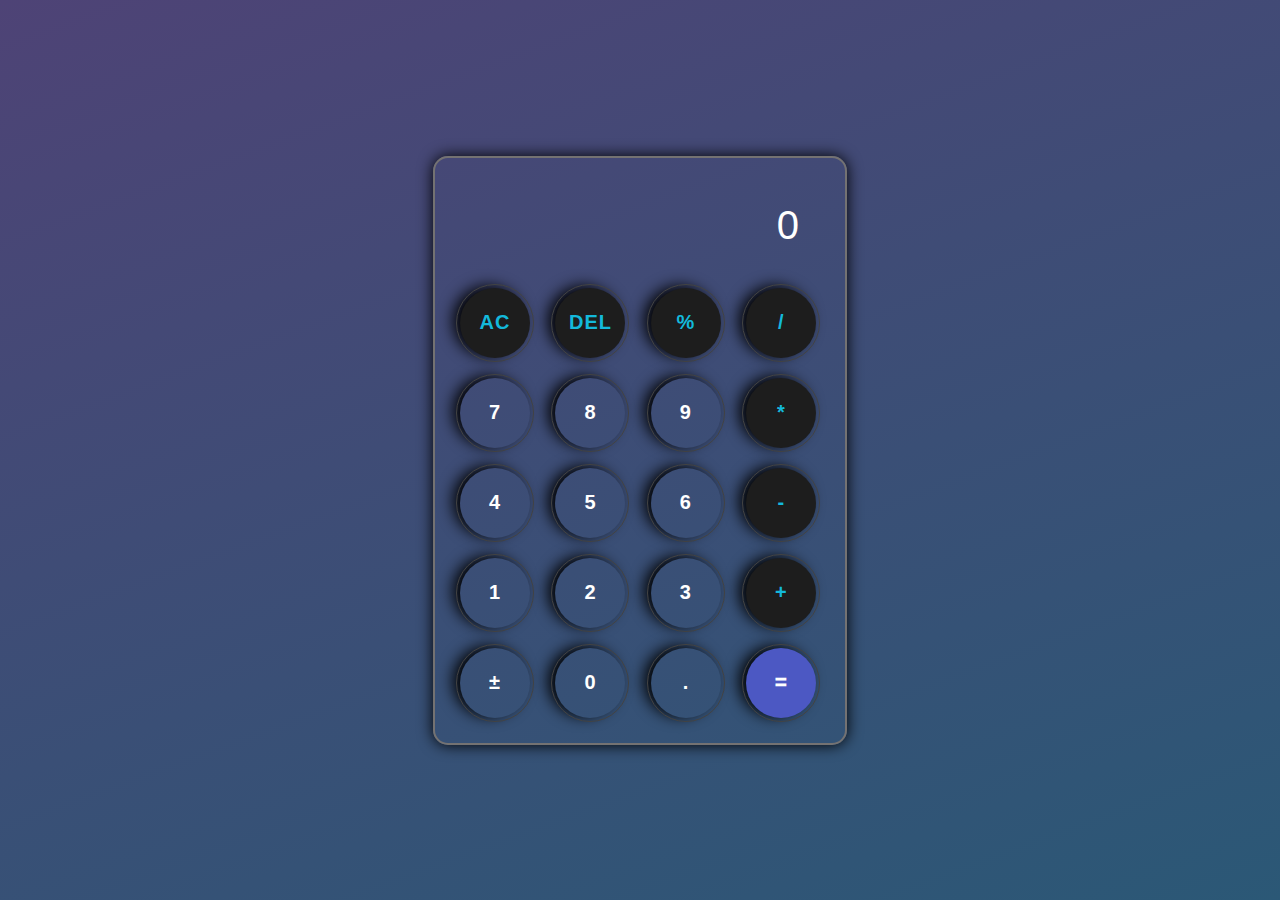
<file: Calculator/index.html>
<!DOCTYPE html>
<html lang="en">

<head>
    <meta charset="UTF-8">
    <meta name="viewport" content="width=device-width, initial-scale=1.0">
    <title>Calculator - By Ajay Kesale</title>
    <link rel="stylesheet" href="./style.css">
</head>

<body>
    <div class="calculator">

        <div class="display">
            <input type="text" id="inputBox" value="0" placeholder="0" disabled>
        </div>
        <div class="row">
            <button type="button" class="operator">AC</button>
            <button type="button" class="operator">DEL</button>
            <button type="button" class="operator">%</button>
            <button type="button" class="operator">/</button>
        </div>
        <div class="row">
            <button type="button">7</button>
            <button type="button">8</button>
            <button type="button">9</button>
            <button type="button" class="operator">*</button>
        </div>
        <div class="row">
            <button type="button">4</button>
            <button type="button">5</button>
            <button type="button">6</button>
            <button type="button" class="operator">-</button>
        </div>
        <div class="row">
            <button type="button">1</button>
            <button type="button">2</button>
            <button type="button">3</button>
            <button type="button" class="operator">+</button>
        </div>
        <div class="row">
            <button type="button" id="plusMinus">&#xB1</button>
            <button type="button">0</button>
            <button type="button">.</button>
            <button type="button" id="eqaulBtn">=</button>
        </div>
    </div>
    <script src="./index.js"></script>
</body>

</html>
</file>
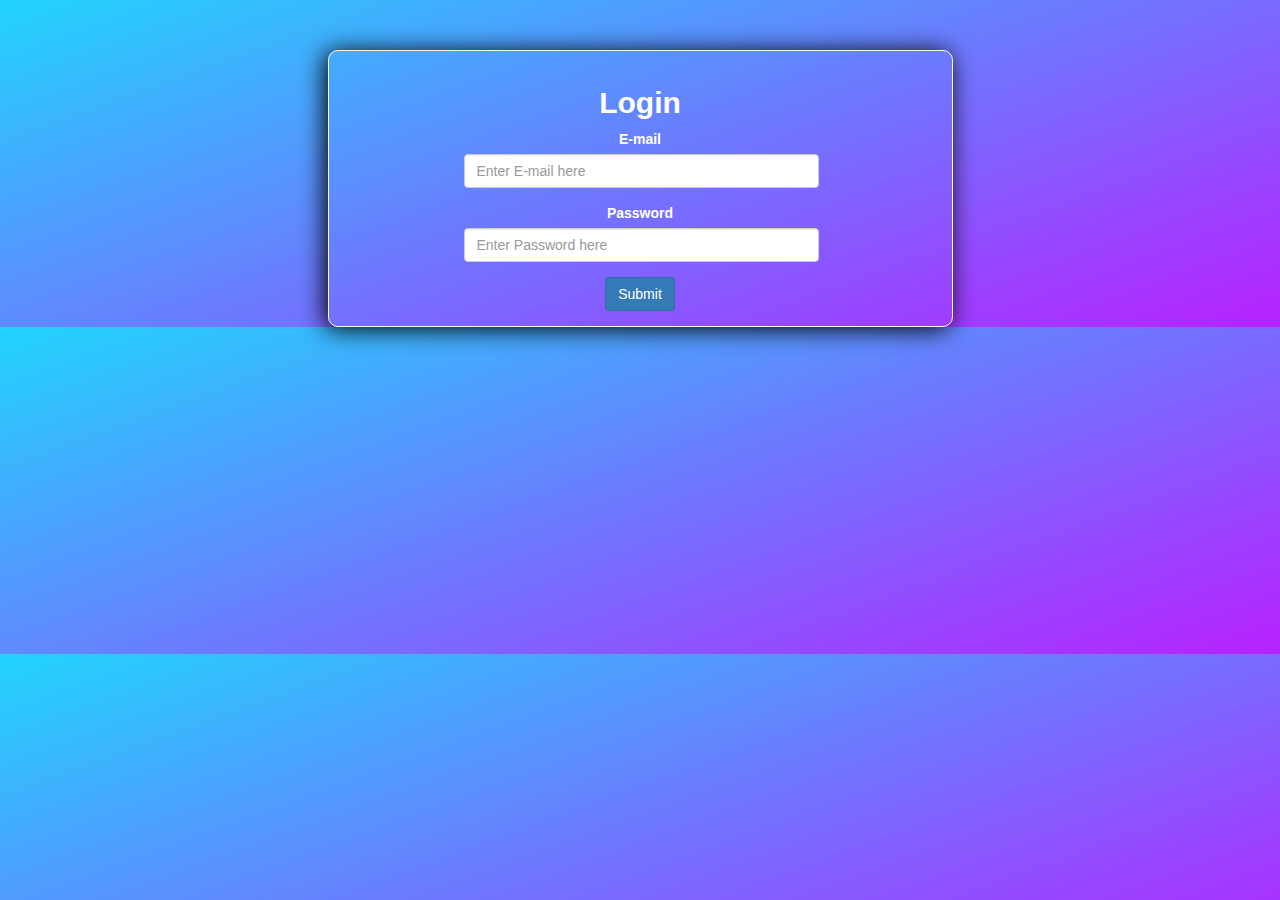
<file: Login Authentication/login.html>
<!DOCTYPE html>
<html lang="en">
  <head>
    <meta charset="UTF-8" />
    <meta name="viewport" content="width=device-width, initial-scale=1.0" />
    <link
      rel="stylesheet"
      href="https://maxcdn.bootstrapcdn.com/bootstrap/3.4.1/css/bootstrap.min.css"
    />
    <script src="https://ajax.googleapis.com/ajax/libs/jquery/3.7.1/jquery.min.js"></script>
    <script src="https://maxcdn.bootstrapcdn.com/bootstrap/3.4.1/js/bootstrap.min.js"></script>
    <link rel="stylesheet" href="./style.css" />
    <title>Login</title>
  </head>
  <body>
    <div class="container">
      <div class="card">
        <h2>Login</h2>

        <form action="#">
          <div class="form-group">
            <label for="email">E-mail</label>
            <input
              type="email"
              class="form-control"
              id="email"
              placeholder="Enter E-mail here"
            />
          </div>
          <div class="form-group">
            <label for="password">Password</label>
            <input
              type="password"
              class="form-control"
              id="password"
              placeholder="Enter Password here"
            />
          </div>
          <div class="text-center">
            <button
              type="button"
              onclick="saveData()"
              class="btn btn-primary"
              id="save_btn"
            >
              Submit
            </button>
          </div>
        </form>
        <!--End of form-->
      </div>
      <!--End of Card-->
    </div>
    <!--End of Container-->
  </body>
  <script>
    function saveData() {
      let email, password;

      email = document.getElementById("email").value;
      password = document.getElementById("password").value;

      let user_records = new Array();
      user_records = JSON.parse(localStorage.getItem("users"))
        ? JSON.parse(localStorage.getItem("users"))
        : [];

        if(user_records.some((v)=>{
            return v.email==email && v.password==password
        }))
        {
            alert("Login Successfully...")

            let current_user=user_records.filter((v)=>{
                return v.email==email && v.password==password
            })[0]

            localStorage.setItem("name",current_user.name);
            localStorage.setItem("email",current_user.email);
            
            window.location.href="profile.html"
        }else{
            alert("Login Failed...")
        }
    }
  </script>
</html>
</file>
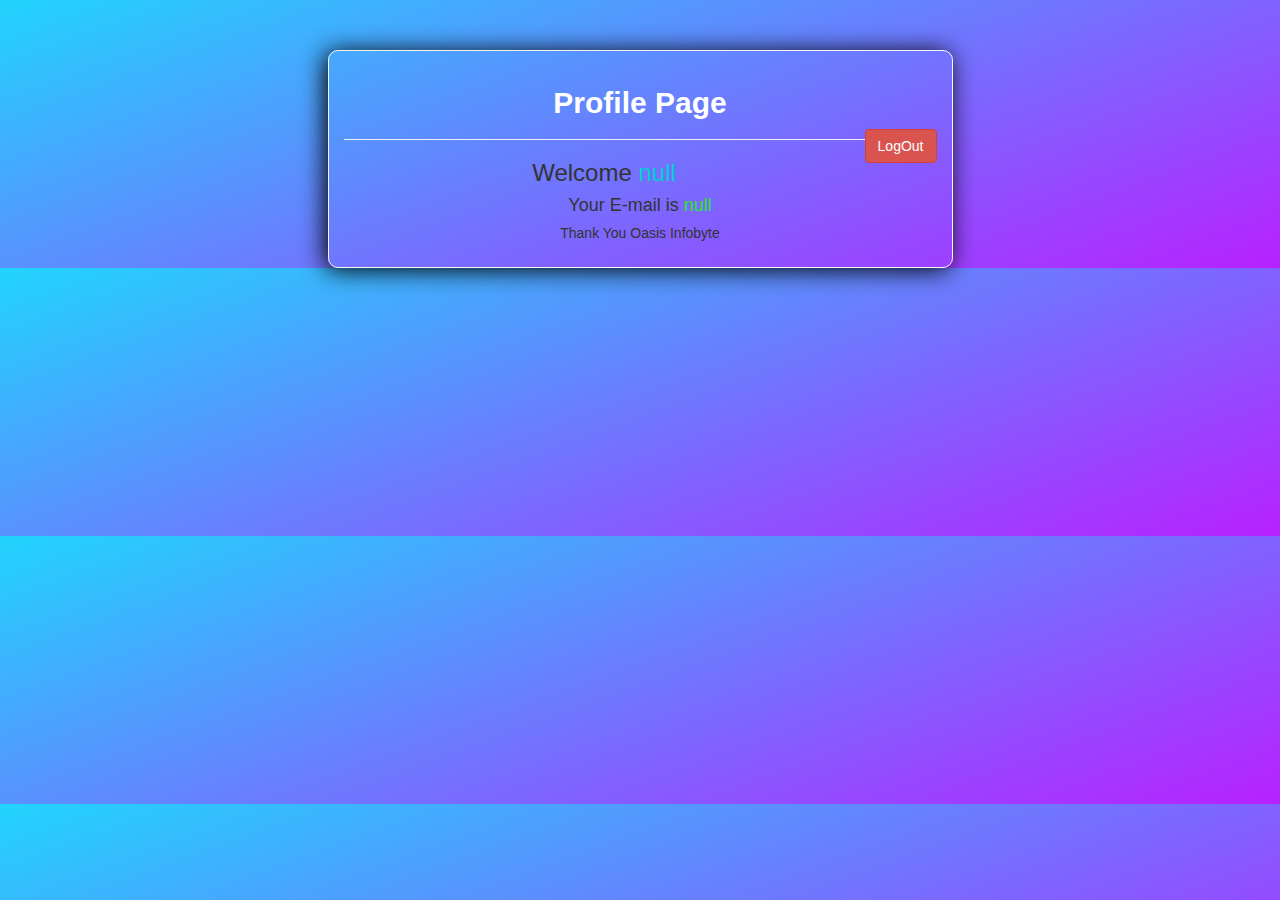
<file: Login Authentication/profile.html>
<!DOCTYPE html>
<html lang="en">
<head>
    <meta charset="UTF-8">
    <meta name="viewport" content="width=device-width, initial-scale=1.0">
    <link
      rel="stylesheet"
      href="https://maxcdn.bootstrapcdn.com/bootstrap/3.4.1/css/bootstrap.min.css"
    />
    <script src="https://ajax.googleapis.com/ajax/libs/jquery/3.7.1/jquery.min.js"></script>
    <script src="https://maxcdn.bootstrapcdn.com/bootstrap/3.4.1/js/bootstrap.min.js"></script>
    <link rel="stylesheet" href="./style.css" />
    <title>Profile Page</title>
</head>
<body>
    <div class="container">
        <div class="card">

            <h2>Profile Page</h2>
            <button onclick="logout()" style="float: right;" class="btn btn-danger">LogOut</button>
            <hr>
            <h3>Welcome <span style="color: darkturquoise;"><script>document.write(localStorage.getItem("name"))</script></span></h3>
            <h4>Your E-mail is <span style="color: rgb(33, 236, 39);"><script>document.write(localStorage.getItem("email"))</script> </span></h4>
            <h5>Thank You Oasis Infobyte</h5>
        </div>

    </div>
</body>
<script>
    function logout(){
        localStorage.removeItem("name");
        localStorage.removeItem("email");
        window.location.href="login.html"
    }
</script>
</html>
</file>
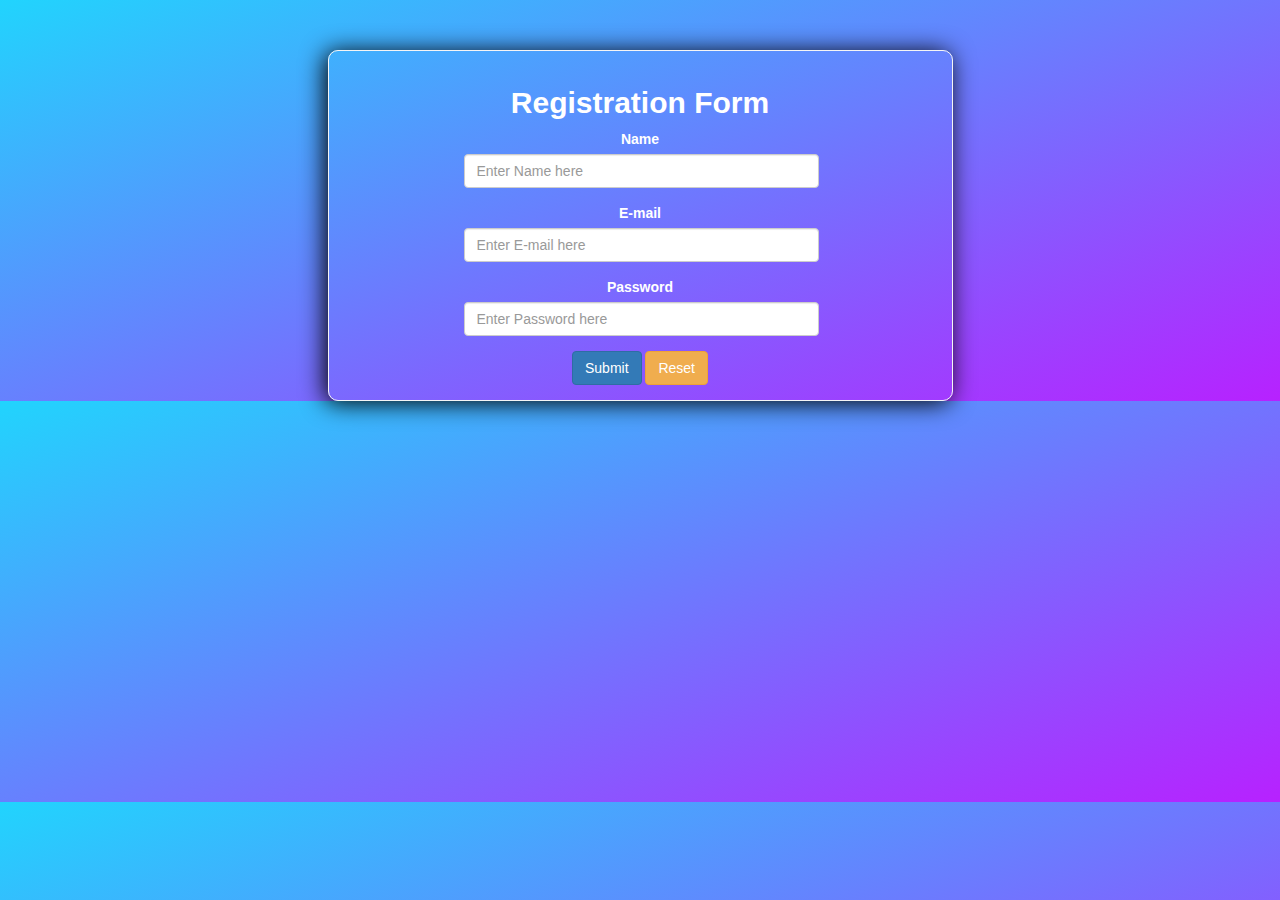
<file: Login Authentication/registration.html>
<!DOCTYPE html>
<html lang="en">
  <head>
    <meta charset="UTF-8" />
    <meta name="viewport" content="width=device-width, initial-scale=1.0" />
    <link
      rel="stylesheet"
      href="https://maxcdn.bootstrapcdn.com/bootstrap/3.4.1/css/bootstrap.min.css"
    />
    <script src="https://ajax.googleapis.com/ajax/libs/jquery/3.7.1/jquery.min.js"></script>
    <script src="https://maxcdn.bootstrapcdn.com/bootstrap/3.4.1/js/bootstrap.min.js"></script>
    <link rel="stylesheet" href="./style.css" />
    <title>Registration</title>
  </head>
  <body>
    <!-- Create a form -->
    <div class="container">
      <div class="card">
        <h2>Registration Form</h2>

        <form action="#">
          <div class="form-group">
            <label for="name">Name</label>
            <input
              type="text"
              class="form-control"
              id="name"
              placeholder="Enter Name here"
            />
          </div>
          <div class="form-group">
            <label for="email">E-mail</label>
            <input
              type="email"
              class="form-control"
              id="email"
              placeholder="Enter E-mail here"
            />
          </div>
          <div class="form-group">
            <label for="password">Password</label>
            <input
              type="password"
              class="form-control"
              id="password"
              placeholder="Enter Password here"
            />
          </div>
          <div class="text-center">
            <button
              type="button"
              onclick="saveData()"
              class="btn btn-primary"
              id="save_btn"
            >
              Submit
            </button>
            <button type="reset" class="btn btn-warning">Reset</button>
          </div>
        </form>
        <!--End of form-->
      </div>
      <!--End of Card-->
    </div>
    <!--End of Container-->
  </body>
  <script>
    function saveData() {
      let name, email, password;
      name = document.getElementById("name").value;
      email = document.getElementById("email").value;
      password = document.getElementById("password").value;

      // localStorage.setItem("name",name);
      // localStorage.setItem("email",email);
      // localStorage.setItem("password",password);

      let user_records = new Array();
      user_records = JSON.parse(localStorage.getItem("users"))
        ? JSON.parse(localStorage.getItem("users"))
        : [];

      if (
        user_records.some((v) => {
          return v.email == email;
        })
      ) {
        alert("Duplicate Data");
      } else {
        user_records.push({
          name: name,
          email: email,
          password: password,
        });
        localStorage.setItem("users", JSON.stringify(user_records));
        alert("Registration Successfully...");
        window.location.href="login.html"
      }
    }
  </script>
</html>
</file>
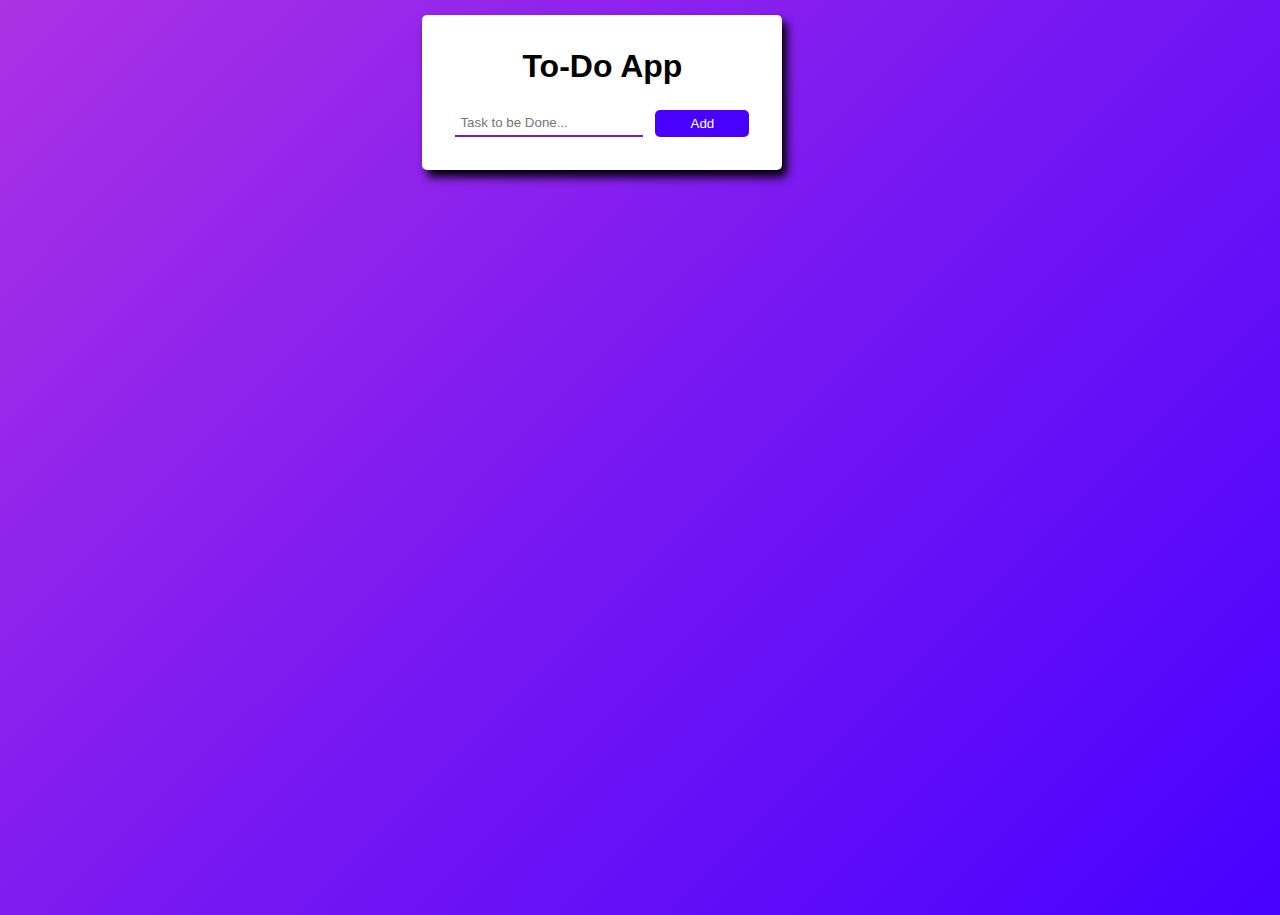
<file: To-Do List/To-do.html>
<!DOCTYPE html>
<html lang="en">
  <head>
    <meta charset="UTF-8" />
    <meta name="viewport" content="width=device-width, initial-scale=1.0" />
    <title>To-DO</title>
    <link href="https://fonts.googleapis.com/icon?family=Material+Icons" rel="stylesheet">
    <link rel="stylesheet" href="./To-do.css" />
  </head>
  <body>
    <div class="container">
        <h1>To-Do App</h1>
      <div class="inputs">
        <input type="text" id="inp" placeholder="Task to be Done..." />
        <button onclick="Add()">Add</button>
      </div>
      <div class="text">

      </div>
    </div>
  </body>
  <script src="./To-do.js"></script>
</html>
</file>
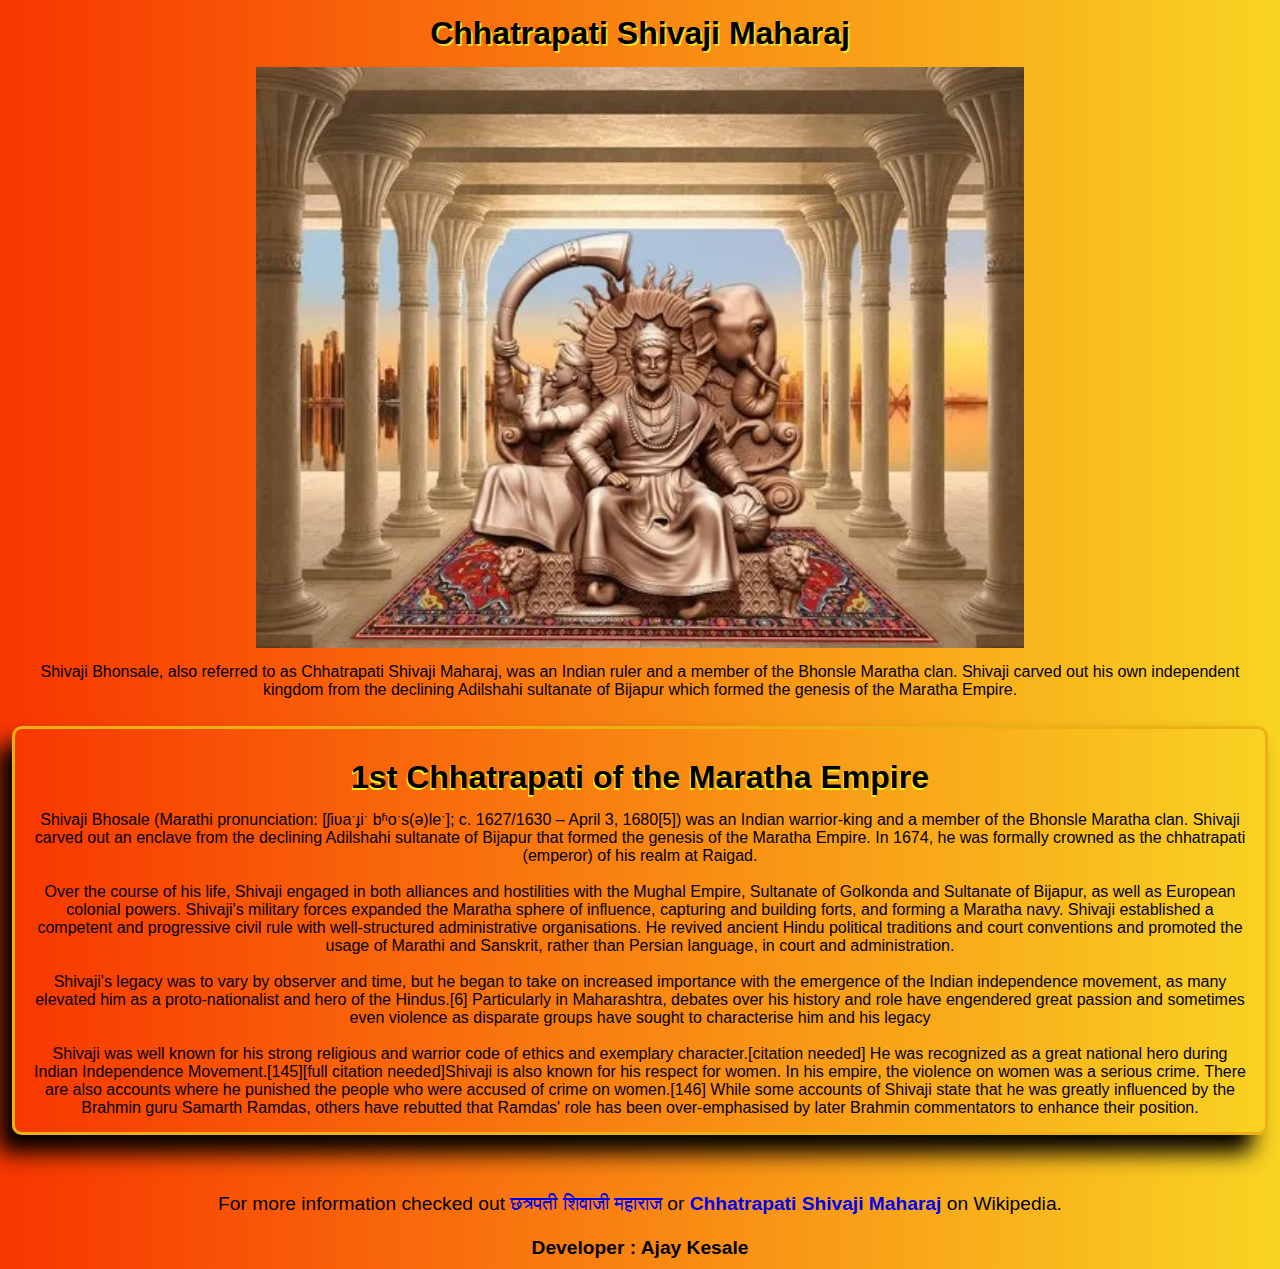
<file: Tribute Page/Tribute_Page.html>
<!DOCTYPE html>
<html lang="en">

<head>
    <meta charset="UTF-8">
    <meta name="viewport" content="width=device-width, initial-scale=1.0">
    <title>Chhatrapati Shivaji Maharaj</title>
    <link rel="stylesheet" href="./style.css">
</head>

<body>
    <div class="main">
        <h1 id="title">Chhatrapati Shivaji Maharaj</h1>
        <div id="img">
            <img src="./Shivaji Maharaj.webp" alt="Error Loading Image">

            <small id="caption">
                Shivaji Bhonsale, also referred to as Chhatrapati Shivaji Maharaj, was an Indian ruler and a member of
                the Bhonsle Maratha clan. Shivaji carved out his own independent kingdom from the declining Adilshahi
                sultanate of Bijapur which formed the genesis of the Maratha Empire.
            </small>
        </div>
        <div class="tribute-data">
            <h1 class="title">1st Chhatrapati of the Maratha Empire</h1>
            <p id="tribute-data">Shivaji Bhosale (Marathi pronunciation: [ʃiʋaˑɟiˑ bʱoˑs(ə)leˑ]; c. 1627/1630 – April 3,
                1680[5]) was an Indian warrior-king and a member of the Bhonsle Maratha clan. Shivaji carved out an
                enclave from the declining Adilshahi sultanate of Bijapur that formed the genesis of the Maratha Empire.
                In 1674, he was formally crowned as the chhatrapati (emperor) of his realm at Raigad.<br> </br>

                Over the course of his life, Shivaji engaged in both alliances and hostilities with the Mughal Empire,
                Sultanate of Golkonda and Sultanate of Bijapur, as well as European colonial powers. Shivaji's military
                forces expanded the Maratha sphere of influence, capturing and building forts, and forming a Maratha
                navy. Shivaji established a competent and progressive civil rule with well-structured administrative
                organisations. He revived ancient Hindu political traditions and court conventions and promoted the
                usage of Marathi and Sanskrit, rather than Persian language, in court and administration.<br></br>
                Shivaji's legacy was to vary by observer and time, but he began to take on increased importance with the
                emergence of the Indian independence movement, as many elevated him as a proto-nationalist and hero of
                the Hindus.[6] Particularly in Maharashtra, debates over his history and role have engendered great
                passion and sometimes even violence as disparate groups have sought to characterise him and his legacy
                <br> </br>
                Shivaji was well known for his strong religious and warrior code of ethics and exemplary
                character.[citation needed] He was recognized as a great national hero during Indian Independence
                Movement.[145][full citation needed]Shivaji is also known for his respect for women. In his empire, the
                violence on women was a serious crime. There are also accounts where he punished the people who were
                accused of crime on women.[146] While some accounts of Shivaji state that he was greatly influenced by
                the Brahmin guru Samarth Ramdas, others have rebutted that Ramdas' role has been over-emphasised by
                later Brahmin commentators to enhance their position.
            </p>

        </div>
        <br></br>
        <footer>For more information checked out <a id="underline"
                href="https://mr.wikipedia.org/wiki/%E0%A4%B6%E0%A4%BF%E0%A4%B5%E0%A4%BE%E0%A4%9C%E0%A5%80_%E0%A4%AE%E0%A4%B9%E0%A4%BE%E0%A4%B0%E0%A4%BE%E0%A4%9C">छत्रपती
                शिवाजी महाराज</a> or <a id="underline" href="https://en.wikipedia.org/wiki/Shivaji"><strong>Chhatrapati
                    Shivaji
                    Maharaj</strong></a> on Wikipedia.<br></br>

            <strong id="developer">Developer : <a id="underline" href="www.linkedin.com/in/ajay-kesale-11b8a9280"
                    style="color: black;">Ajay
                    Kesale</a></strong>
        </footer>
    </div>
</body>

</html>
</file>
<file: Calculator/style.css>
* {
    margin: 0;
    padding: 0;
    box-sizing: border-box;
    font-family: Arial, Helvetica, sans-serif;
    letter-spacing: 1px;
}

body {
    min-height: 100vh;
    max-width: 100%;
    display: flex;
    justify-content: center;
    align-items: center;
    background-image: linear-gradient(-20deg, #2b5876 0%, #4e4376 100%);
}

.calculator {
    padding: 15px;
    box-shadow: 0 0 15px #000;
    border: 2px solid rgb(116, 114, 114);
    border-radius: 15px;
}

.display input {
    width: 360px;
    border: none;
    outline: none;
    padding: 20px;
    margin: 10px;
    background: transparent;
    color: white;
    font-size: 40px;
    text-align: right;
    cursor: pointer;
}

input::placeholder {
    color: white;
}

button {
    width: 70px;
    height: 70px;
    margin: 10px;
    background: transparent;
    color: white;
    font-size: 20px;
    font-weight: 600;
    border: 0;
    border-radius: 50%;
    box-shadow: -7px -2px 15px black;
    outline: 1px solid rgb(67, 67, 67);
    outline-offset: 3px;
    cursor: pointer;
}

button:active {
    color: black;
    transform: translate(2px, 3px);
}

.operator {
    color: rgb(19, 185, 219);
    background: rgb(29, 29, 29);
    font-weight: 700;
}

#eqaulBtn {
    background: rgb(76, 88, 195);
    font-weight: 1000;
}
</file>
<file: Login Authentication/style.css>
body {
    background-image: linear-gradient(-20deg, #b721ff 0%, #21d4fd 100%);
    margin: 0;
    padding: 0;
    box-sizing: border-box;
}
.container {
    width: 100%;
    height: 100%;
    margin-top: 50px;

}
h2{
    font-weight: bolder;
    color: white;
}
label{
    color: white;
    text-align: center;
}

.container .card {
    width: 50%;
    height: 50%;
    text-align: center;
    margin: auto;
    padding: 15px;
    background-color: transparent;
    border: 1px solid whitesmoke;
    border-radius: 10px;
    box-shadow: -3px 2px 25px black;
    outline: none;
}
input{
    width: 60% !important;
    margin-left: 120px;
}
</file>
<file: To-Do List/To-do.css>
*{
    margin: 0;
    padding: 0;
    box-sizing: border-box;
}
body{
    height: 100vh;
    font-family: "poppins",sans-serif;
    background-image: linear-gradient(-225deg, #AC32E4 0%, #7918F2 48%, #4801FF 100%);
}
h1{
    padding-bottom: 25px;
}
.container{
    width: 360px;
    padding: 33px;
    text-align: center;
    background-color: white;
    margin-left: 33%;
    margin-top: 15px; 
    border-radius: 5px;
    box-shadow: 5px 7px 10px black;
}

 input{
    width: 100%;
    background-color: transparent;
    color: rgb(0, 0, 0);
    border: none;
    border-bottom: 2px solid rgb(111, 31, 209);

    padding: 5px;
}

.inputs{
    position: relative;
    display: grid;
    grid-template-columns: 8fr 4fr;
    gap: 12px;
}
input:focus{
    outline: none;
    border-color: #12e9de;
}

button{
    position: relative;
    border-radius: 5px;
    font-weight: 500;
    font-family: 120px;
    background-color: #4801FF;
    outline: none;
    border: none;
    color: white;
    cursor: pointer;
} 

.text ul{
    position: relative;
    background-color: rgb(23, 64, 64);
    color: white;
    font-weight: 19px;
    margin: 12px;
    text-align: left;
    padding: 7px;
    border-radius: 12px;
}
 .text ul i{
    position: absolute;
    right: 8px;
    cursor: pointer;
    color: rgb(215, 75, 75);
    padding-bottom: 4px;
 }






/* .container{
    padding: 30px;
    background-color: white;
    box-shadow: 2px 2px 10px  rgb(15, 7, 7);
    border-radius: 10px;
    display: flex;
    justify-content: center;
    place-items: center;

}





.inputs */
</file>
<file: Tribute Page/style.css>
*{
    margin: 0;
    padding: 0;
    box-sizing: border-box;
    font-family: Arial, Helvetica, sans-serif;
}
body{
    background-image: linear-gradient(to right, #f83600 0%, #f9d423 100%);
}
#title{
    margin: 10px;
    padding: 5px;
    text-align: center;
    color: black;
    font-weight: 600;
    text-shadow: 2px 2px #f0dd31;
}
#img{
    display: grid;
    place-items: center;
}
img{
    width: 60%;
}
#caption{
    margin: 10px;
    padding: 5px;
    font-family: sans-serif;
    font-size: 16px;
    text-align: center;
}
.title{
        margin: 10px;
        padding: 5px;
        text-align: center;
        font-weight: 600;
        box-shadow: transparent;
        text-shadow: -1px 2px #f6f11c;
        text-align: center;
}
.tribute-data{
    border: 3px solid #edb013;
    border-radius: 10px;
    text-align: center;
    margin: 12px;
    padding: 15px;
    box-shadow: -15px 18px 22px black;
}
#underline{
    text-decoration:none;
}
footer{
    text-align: center;
    font-size: larger;
    margin: 7px;
    padding: 3px;
}
</file>
